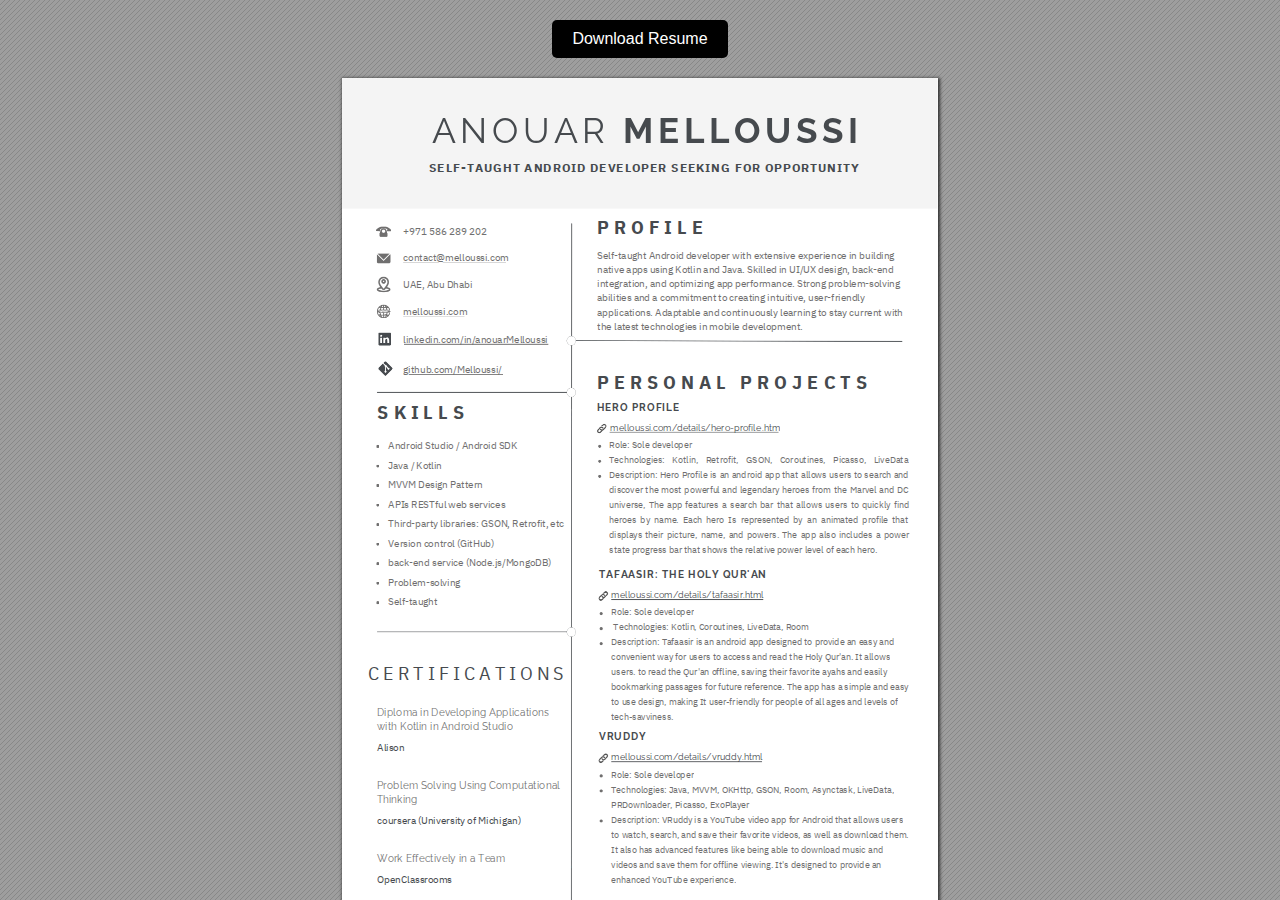
<file: Resume.html>
<!DOCTYPE html>
<!-- Created by pdf2htmlEX (https://github.com/pdf2htmlEX/pdf2htmlEX) -->
<html xmlns="http://www.w3.org/1999/xhtml">
<head>
<meta charset="utf-8"/>
<meta name="generator" content="pdf2htmlEX"/>
<meta http-equiv="X-UA-Compatible" content="IE=edge,chrome=1"/>
<style type="text/css">
/*! 
 * Base CSS for pdf2htmlEX
 * Copyright 2012,2013 Lu Wang <coolwanglu@gmail.com> 
 * https://github.com/pdf2htmlEX/pdf2htmlEX/blob/master/share/LICENSE
 */#sidebar{position:absolute;top:0;left:0;bottom:0;width:250px;padding:0;margin:0;overflow:auto}#page-container{position:absolute;top:0;left:0;margin:0;padding:0;border:0}@media screen{#sidebar.opened+#page-container{left:250px}#page-container{bottom:0;right:0;overflow:auto}.loading-indicator{display:none}.loading-indicator.active{display:block;position:absolute;width:64px;height:64px;top:50%;left:50%;margin-top:-32px;margin-left:-32px}.loading-indicator img{position:absolute;top:0;left:0;bottom:0;right:0}}@media print{@page{margin:0}html{margin:0}body{margin:0;-webkit-print-color-adjust:exact}#sidebar{display:none}#page-container{width:auto;height:auto;overflow:visible;background-color:transparent}.d{display:none}}.pf{position:relative;background-color:white;overflow:hidden;margin:0;border:0}.pc{position:absolute;border:0;padding:0;margin:0;top:0;left:0;width:100%;height:100%;overflow:hidden;display:block;transform-origin:0 0;-ms-transform-origin:0 0;-webkit-transform-origin:0 0}.pc.opened{display:block}.bf{position:absolute;border:0;margin:0;top:0;bottom:0;width:100%;height:100%;-ms-user-select:none;-moz-user-select:none;-webkit-user-select:none;user-select:none}.bi{position:absolute;border:0;margin:0;-ms-user-select:none;-moz-user-select:none;-webkit-user-select:none;user-select:none}@media print{.pf{margin:0;box-shadow:none;page-break-after:always;page-break-inside:avoid}@-moz-document url-prefix(){.pf{overflow:visible;border:1px solid #fff}.pc{overflow:visible}}}.c{position:absolute;border:0;padding:0;margin:0;overflow:hidden;display:block}.t{position:absolute;white-space:pre;font-size:1px;transform-origin:0 100%;-ms-transform-origin:0 100%;-webkit-transform-origin:0 100%;unicode-bidi:bidi-override;-moz-font-feature-settings:"liga" 0}.t:after{content:''}.t:before{content:'';display:inline-block}.t span{position:relative;unicode-bidi:bidi-override}._{display:inline-block;color:transparent;z-index:-1}::selection{background:rgba(127,255,255,0.4)}::-moz-selection{background:rgba(127,255,255,0.4)}.pi{display:none}.d{position:absolute;transform-origin:0 100%;-ms-transform-origin:0 100%;-webkit-transform-origin:0 100%}.it{border:0;background-color:rgba(255,255,255,0.0)}.ir:hover{cursor:pointer}</style>
<style type="text/css">
/*! 
 * Fancy styles for pdf2htmlEX
 * Copyright 2012,2013 Lu Wang <coolwanglu@gmail.com> 
 * https://github.com/pdf2htmlEX/pdf2htmlEX/blob/master/share/LICENSE
 */@keyframes fadein{from{opacity:0}to{opacity:1}}@-webkit-keyframes fadein{from{opacity:0}to{opacity:1}}@keyframes swing{0{transform:rotate(0)}10%{transform:rotate(0)}90%{transform:rotate(720deg)}100%{transform:rotate(720deg)}}@-webkit-keyframes swing{0{-webkit-transform:rotate(0)}10%{-webkit-transform:rotate(0)}90%{-webkit-transform:rotate(720deg)}100%{-webkit-transform:rotate(720deg)}}@media screen{#sidebar{background-color:#2f3236;background-image:url("[data-uri]")}#outline{font-family:Georgia,Times,"Times New Roman",serif;font-size:13px;margin:2em 1em}#outline ul{padding:0}#outline li{list-style-type:none;margin:1em 0}#outline li>ul{margin-left:1em}#outline a,#outline a:visited,#outline a:hover,#outline a:active{line-height:1.2;color:#e8e8e8;text-overflow:ellipsis;white-space:nowrap;text-decoration:none;display:block;overflow:hidden;outline:0}#outline a:hover{color:#0cf}#page-container{background-color:#9e9e9e;background-image:url("[data-uri]");-webkit-transition:left 500ms;transition:left 500ms}.pf{margin:13px auto;box-shadow:1px 1px 3px 1px #333;border-collapse:separate}.pc.opened{-webkit-animation:fadein 100ms;animation:fadein 100ms}.loading-indicator.active{-webkit-animation:swing 1.5s ease-in-out .01s infinite alternate none;animation:swing 1.5s ease-in-out .01s infinite alternate none}.checked{background:no-repeat url([data-uri])}}</style>
<style type="text/css">
.ff0{font-family:sans-serif;visibility:hidden;}
@font-face{font-family:ff1;src:url('[data-uri]')format("woff");}.ff1{font-family:ff1;line-height:0.992000;font-style:normal;font-weight:normal;visibility:visible;}
@font-face{font-family:ff2;src:url('[data-uri]')format("woff");}.ff2{font-family:ff2;line-height:0.963667;font-style:normal;font-weight:normal;visibility:visible;}
@font-face{font-family:ff3;src:url('[data-uri]')format("woff");}.ff3{font-family:ff3;line-height:0.731000;font-style:normal;font-weight:normal;visibility:visible;}
@font-face{font-family:ff4;src:url('[data-uri]')format("woff");}.ff4{font-family:ff4;line-height:0.792000;font-style:normal;font-weight:normal;visibility:visible;}
.m0{transform:matrix(0.250000,0.000000,0.000000,0.250000,0,0);-ms-transform:matrix(0.250000,0.000000,0.000000,0.250000,0,0);-webkit-transform:matrix(0.250000,0.000000,0.000000,0.250000,0,0);}
.m1{transform:none;-ms-transform:none;-webkit-transform:none;}
.v0{vertical-align:0.000000px;}
.ls0{letter-spacing:0.000000px;}
.sc_{text-shadow:none;}
.sc0{text-shadow:-0.015em 0 transparent,0 0.015em transparent,0.015em 0 transparent,0 -0.015em  transparent;}
@media screen and (-webkit-min-device-pixel-ratio:0){
.sc_{-webkit-text-stroke:0px transparent;}
.sc0{-webkit-text-stroke:0.015em transparent;text-shadow:none;}
}
.ws0{word-spacing:0.000000px;}
._0{margin-left:-1.002178px;}
._1{width:1.373926px;}
._2{width:3.938159px;}
._4{width:6.667096px;}
._5{width:18.347932px;}
._6{width:19.382633px;}
._3{width:21.098274px;}
.fc1{color:rgb(112,111,111);}
.fc0{color:rgb(70,74,78);}
.fs2{font-size:35.099998px;}
.fs3{font-size:36.029999px;}
.fs0{font-size:40.019999px;}
.fs1{font-size:40.050000px;}
.fs4{font-size:48.029999px;}
.fs6{font-size:72.059997px;}
.fs5{font-size:140.069991px;}
.y0{bottom:-0.500000px;}
.y1{bottom:0.000014px;}
.y3{bottom:36.747766px;}
.y3c{bottom:37.609030px;}
.y3b{bottom:52.609030px;}
.y1d{bottom:57.957838px;}
.y3a{bottom:67.609029px;}
.y39{bottom:82.609029px;}
.y4{bottom:96.172556px;}
.y38{bottom:97.609028px;}
.y37{bottom:112.609027px;}
.y21{bottom:117.143659px;}
.y36{bottom:127.609027px;}
.y20{bottom:130.643659px;}
.y35{bottom:142.609026px;}
.y1a{bottom:160.349225px;}
.y2{bottom:169.108577px;}
.y22{bottom:180.388576px;}
.y1f{bottom:190.078936px;}
.y34{bottom:199.683280px;}
.y1e{bottom:203.578936px;}
.y33{bottom:214.683279px;}
.y32{bottom:229.683278px;}
.y40{bottom:240.556982px;}
.y31{bottom:244.683278px;}
.y30{bottom:259.683277px;}
.y2f{bottom:274.683277px;}
.y2e{bottom:289.683276px;}
.y2d{bottom:304.683275px;}
.y13{bottom:314.573951px;}
.y1b{bottom:322.423475px;}
.y12{bottom:334.073950px;}
.y24{bottom:342.463546px;}
.y11{bottom:353.573949px;}
.y2c{bottom:366.834273px;}
.y10{bottom:373.073948px;}
.y2b{bottom:381.834272px;}
.yf{bottom:392.573948px;}
.y2a{bottom:396.834271px;}
.y29{bottom:411.834271px;}
.ye{bottom:412.073947px;}
.y28{bottom:426.834270px;}
.yd{bottom:431.573946px;}
.y27{bottom:441.834270px;}
.yc{bottom:451.073945px;}
.y26{bottom:456.834269px;}
.yb{bottom:470.573944px;}
.y25{bottom:471.834268px;}
.y1c{bottom:489.574463px;}
.y3f{bottom:500.794491px;}
.y23{bottom:509.614580px;}
.y42{bottom:531.449217px;}
.ya{bottom:547.241432px;}
.y9{bottom:577.486675px;}
.y19{bottom:590.169203px;}
.y18{bottom:604.419203px;}
.y8{bottom:604.759691px;}
.y17{bottom:618.669202px;}
.y7{bottom:631.851931px;}
.y16{bottom:632.919202px;}
.y15{bottom:647.169201px;}
.y6{bottom:658.731184px;}
.y14{bottom:661.419200px;}
.y5{bottom:684.752431px;}
.y41{bottom:686.441983px;}
.y3d{bottom:748.266970px;}
.y3e{bottom:776.274656px;}
.h5{height:25.973998px;}
.h8{height:28.103399px;}
.h7{height:28.934459px;}
.h6{height:29.614799px;}
.h3{height:31.215599px;}
.h4{height:31.239000px;}
.h9{height:37.463399px;}
.hb{height:56.206798px;}
.ha{height:103.651793px;}
.h2{height:842.249965px;}
.h0{height:842.249979px;}
.h1{height:842.500000px;}
.w2{width:595.499975px;}
.w0{width:595.500000px;}
.w1{width:596.000000px;}
.x0{left:0.000000px;}
.xb{left:25.928169px;}
.x1{left:34.897499px;}
.x3{left:45.800249px;}
.x2{left:61.154251px;}
.x9{left:86.615376px;}
.xa{left:89.354565px;}
.x4{left:254.999989px;}
.x7{left:257.087245px;}
.x6{left:265.277245px;}
.x5{left:266.870233px;}
.x8{left:268.792489px;}
@media print{
.v0{vertical-align:0.000000pt;}
.ls0{letter-spacing:0.000000pt;}
.ws0{word-spacing:0.000000pt;}
._0{margin-left:-1.336238pt;}
._1{width:1.831902pt;}
._2{width:5.250878pt;}
._4{width:8.889461pt;}
._5{width:24.463910pt;}
._6{width:25.843510pt;}
._3{width:28.131032pt;}
.fs2{font-size:46.799997pt;}
.fs3{font-size:48.039999pt;}
.fs0{font-size:53.359999pt;}
.fs1{font-size:53.399999pt;}
.fs4{font-size:64.039998pt;}
.fs6{font-size:96.079996pt;}
.fs5{font-size:186.759988pt;}
.y0{bottom:-0.666667pt;}
.y1{bottom:0.000018pt;}
.y3{bottom:48.997022pt;}
.y3c{bottom:50.145374pt;}
.y3b{bottom:70.145373pt;}
.y1d{bottom:77.277117pt;}
.y3a{bottom:90.145372pt;}
.y39{bottom:110.145371pt;}
.y4{bottom:128.230075pt;}
.y38{bottom:130.145371pt;}
.y37{bottom:150.145370pt;}
.y21{bottom:156.191545pt;}
.y36{bottom:170.145369pt;}
.y20{bottom:174.191545pt;}
.y35{bottom:190.145368pt;}
.y1a{bottom:213.798967pt;}
.y2{bottom:225.478103pt;}
.y22{bottom:240.518102pt;}
.y1f{bottom:253.438581pt;}
.y34{bottom:266.244373pt;}
.y1e{bottom:271.438581pt;}
.y33{bottom:286.244372pt;}
.y32{bottom:306.244371pt;}
.y40{bottom:320.742643pt;}
.y31{bottom:326.244370pt;}
.y30{bottom:346.244370pt;}
.y2f{bottom:366.244369pt;}
.y2e{bottom:386.244368pt;}
.y2d{bottom:406.244367pt;}
.y13{bottom:419.431935pt;}
.y1b{bottom:429.897966pt;}
.y12{bottom:445.431933pt;}
.y24{bottom:456.618061pt;}
.y11{bottom:471.431932pt;}
.y2c{bottom:489.112364pt;}
.y10{bottom:497.431931pt;}
.y2b{bottom:509.112363pt;}
.yf{bottom:523.431930pt;}
.y2a{bottom:529.112362pt;}
.y29{bottom:549.112361pt;}
.ye{bottom:549.431929pt;}
.y28{bottom:569.112360pt;}
.yd{bottom:575.431928pt;}
.y27{bottom:589.112359pt;}
.yc{bottom:601.431927pt;}
.y26{bottom:609.112359pt;}
.yb{bottom:627.431926pt;}
.y25{bottom:629.112358pt;}
.y1c{bottom:652.765950pt;}
.y3f{bottom:667.725988pt;}
.y23{bottom:679.486106pt;}
.y42{bottom:708.598956pt;}
.ya{bottom:729.655243pt;}
.y9{bottom:769.982234pt;}
.y19{bottom:786.892271pt;}
.y18{bottom:805.892270pt;}
.y8{bottom:806.346254pt;}
.y17{bottom:824.892270pt;}
.y7{bottom:842.469242pt;}
.y16{bottom:843.892269pt;}
.y15{bottom:862.892268pt;}
.y6{bottom:878.308245pt;}
.y14{bottom:881.892267pt;}
.y5{bottom:913.003242pt;}
.y41{bottom:915.255978pt;}
.y3d{bottom:997.689293pt;}
.y3e{bottom:1035.032874pt;}
.h5{height:34.631998pt;}
.h8{height:37.471199pt;}
.h7{height:38.579279pt;}
.h6{height:39.486399pt;}
.h3{height:41.620799pt;}
.h4{height:41.652000pt;}
.h9{height:49.951199pt;}
.hb{height:74.942397pt;}
.ha{height:138.202391pt;}
.h2{height:1122.999953pt;}
.h0{height:1122.999972pt;}
.h1{height:1123.333333pt;}
.w2{width:793.999967pt;}
.w0{width:794.000000pt;}
.w1{width:794.666667pt;}
.x0{left:0.000000pt;}
.xb{left:34.570892pt;}
.x1{left:46.529998pt;}
.x3{left:61.066999pt;}
.x2{left:81.539001pt;}
.x9{left:115.487167pt;}
.xa{left:119.139420pt;}
.x4{left:339.999986pt;}
.x7{left:342.782994pt;}
.x6{left:353.702993pt;}
.x5{left:355.826977pt;}
.x8{left:358.389985pt;}
}
</style>
<script>
/*
 Copyright 2012 Mozilla Foundation 
 Copyright 2013 Lu Wang <coolwanglu@gmail.com>
 Apachine License Version 2.0 
*/
(function(){function b(a,b,e,f){var c=(a.className||"").split(/\s+/g);""===c[0]&&c.shift();var d=c.indexOf(b);0>d&&e&&c.push(b);0<=d&&f&&c.splice(d,1);a.className=c.join(" ");return 0<=d}if(!("classList"in document.createElement("div"))){var e={add:function(a){b(this.element,a,!0,!1)},contains:function(a){return b(this.element,a,!1,!1)},remove:function(a){b(this.element,a,!1,!0)},toggle:function(a){b(this.element,a,!0,!0)}};Object.defineProperty(HTMLElement.prototype,"classList",{get:function(){if(this._classList)return this._classList;
var a=Object.create(e,{element:{value:this,writable:!1,enumerable:!0}});Object.defineProperty(this,"_classList",{value:a,writable:!1,enumerable:!1});return a},enumerable:!0})}})();
</script>
<script>
(function(){/*
 pdf2htmlEX.js: Core UI functions for pdf2htmlEX 
 Copyright 2012,2013 Lu Wang <coolwanglu@gmail.com> and other contributors 
 https://github.com/pdf2htmlEX/pdf2htmlEX/blob/master/share/LICENSE 
*/
var pdf2htmlEX=window.pdf2htmlEX=window.pdf2htmlEX||{},CSS_CLASS_NAMES={page_frame:"pf",page_content_box:"pc",page_data:"pi",background_image:"bi",link:"l",input_radio:"ir",__dummy__:"no comma"},DEFAULT_CONFIG={container_id:"page-container",sidebar_id:"sidebar",outline_id:"outline",loading_indicator_cls:"loading-indicator",preload_pages:3,render_timeout:100,scale_step:0.9,key_handler:!0,hashchange_handler:!0,view_history_handler:!0,__dummy__:"no comma"},EPS=1E-6;
function invert(a){var b=a[0]*a[3]-a[1]*a[2];return[a[3]/b,-a[1]/b,-a[2]/b,a[0]/b,(a[2]*a[5]-a[3]*a[4])/b,(a[1]*a[4]-a[0]*a[5])/b]}function transform(a,b){return[a[0]*b[0]+a[2]*b[1]+a[4],a[1]*b[0]+a[3]*b[1]+a[5]]}function get_page_number(a){return parseInt(a.getAttribute("data-page-no"),16)}function disable_dragstart(a){for(var b=0,c=a.length;b<c;++b)a[b].addEventListener("dragstart",function(){return!1},!1)}
function clone_and_extend_objs(a){for(var b={},c=0,e=arguments.length;c<e;++c){var h=arguments[c],d;for(d in h)h.hasOwnProperty(d)&&(b[d]=h[d])}return b}
function Page(a){if(a){this.shown=this.loaded=!1;this.page=a;this.num=get_page_number(a);this.original_height=a.clientHeight;this.original_width=a.clientWidth;var b=a.getElementsByClassName(CSS_CLASS_NAMES.page_content_box)[0];b&&(this.content_box=b,this.original_scale=this.cur_scale=this.original_height/b.clientHeight,this.page_data=JSON.parse(a.getElementsByClassName(CSS_CLASS_NAMES.page_data)[0].getAttribute("data-data")),this.ctm=this.page_data.ctm,this.ictm=invert(this.ctm),this.loaded=!0)}}
Page.prototype={hide:function(){this.loaded&&this.shown&&(this.content_box.classList.remove("opened"),this.shown=!1)},show:function(){this.loaded&&!this.shown&&(this.content_box.classList.add("opened"),this.shown=!0)},rescale:function(a){this.cur_scale=0===a?this.original_scale:a;this.loaded&&(a=this.content_box.style,a.msTransform=a.webkitTransform=a.transform="scale("+this.cur_scale.toFixed(3)+")");a=this.page.style;a.height=this.original_height*this.cur_scale+"px";a.width=this.original_width*this.cur_scale+
"px"},view_position:function(){var a=this.page,b=a.parentNode;return[b.scrollLeft-a.offsetLeft-a.clientLeft,b.scrollTop-a.offsetTop-a.clientTop]},height:function(){return this.page.clientHeight},width:function(){return this.page.clientWidth}};function Viewer(a){this.config=clone_and_extend_objs(DEFAULT_CONFIG,0<arguments.length?a:{});this.pages_loading=[];this.init_before_loading_content();var b=this;document.addEventListener("DOMContentLoaded",function(){b.init_after_loading_content()},!1)}
Viewer.prototype={scale:1,cur_page_idx:0,first_page_idx:0,init_before_loading_content:function(){this.pre_hide_pages()},initialize_radio_button:function(){for(var a=document.getElementsByClassName(CSS_CLASS_NAMES.input_radio),b=0;b<a.length;b++)a[b].addEventListener("click",function(){this.classList.toggle("checked")})},init_after_loading_content:function(){this.sidebar=document.getElementById(this.config.sidebar_id);this.outline=document.getElementById(this.config.outline_id);this.container=document.getElementById(this.config.container_id);
this.loading_indicator=document.getElementsByClassName(this.config.loading_indicator_cls)[0];for(var a=!0,b=this.outline.childNodes,c=0,e=b.length;c<e;++c)if("ul"===b[c].nodeName.toLowerCase()){a=!1;break}a||this.sidebar.classList.add("opened");this.find_pages();if(0!=this.pages.length){disable_dragstart(document.getElementsByClassName(CSS_CLASS_NAMES.background_image));this.config.key_handler&&this.register_key_handler();var h=this;this.config.hashchange_handler&&window.addEventListener("hashchange",
function(a){h.navigate_to_dest(document.location.hash.substring(1))},!1);this.config.view_history_handler&&window.addEventListener("popstate",function(a){a.state&&h.navigate_to_dest(a.state)},!1);this.container.addEventListener("scroll",function(){h.update_page_idx();h.schedule_render(!0)},!1);[this.container,this.outline].forEach(function(a){a.addEventListener("click",h.link_handler.bind(h),!1)});this.initialize_radio_button();this.render()}},find_pages:function(){for(var a=[],b={},c=this.container.childNodes,
e=0,h=c.length;e<h;++e){var d=c[e];d.nodeType===Node.ELEMENT_NODE&&d.classList.contains(CSS_CLASS_NAMES.page_frame)&&(d=new Page(d),a.push(d),b[d.num]=a.length-1)}this.pages=a;this.page_map=b},load_page:function(a,b,c){var e=this.pages;if(!(a>=e.length||(e=e[a],e.loaded||this.pages_loading[a]))){var e=e.page,h=e.getAttribute("data-page-url");if(h){this.pages_loading[a]=!0;var d=e.getElementsByClassName(this.config.loading_indicator_cls)[0];"undefined"===typeof d&&(d=this.loading_indicator.cloneNode(!0),
d.classList.add("active"),e.appendChild(d));var f=this,g=new XMLHttpRequest;g.open("GET",h,!0);g.onload=function(){if(200===g.status||0===g.status){var b=document.createElement("div");b.innerHTML=g.responseText;for(var d=null,b=b.childNodes,e=0,h=b.length;e<h;++e){var p=b[e];if(p.nodeType===Node.ELEMENT_NODE&&p.classList.contains(CSS_CLASS_NAMES.page_frame)){d=p;break}}b=f.pages[a];f.container.replaceChild(d,b.page);b=new Page(d);f.pages[a]=b;b.hide();b.rescale(f.scale);disable_dragstart(d.getElementsByClassName(CSS_CLASS_NAMES.background_image));
f.schedule_render(!1);c&&c(b)}delete f.pages_loading[a]};g.send(null)}void 0===b&&(b=this.config.preload_pages);0<--b&&(f=this,setTimeout(function(){f.load_page(a+1,b)},0))}},pre_hide_pages:function(){var a="@media screen{."+CSS_CLASS_NAMES.page_content_box+"{display:none;}}",b=document.createElement("style");b.styleSheet?b.styleSheet.cssText=a:b.appendChild(document.createTextNode(a));document.head.appendChild(b)},render:function(){for(var a=this.container,b=a.scrollTop,c=a.clientHeight,a=b-c,b=
b+c+c,c=this.pages,e=0,h=c.length;e<h;++e){var d=c[e],f=d.page,g=f.offsetTop+f.clientTop,f=g+f.clientHeight;g<=b&&f>=a?d.loaded?d.show():this.load_page(e):d.hide()}},update_page_idx:function(){var a=this.pages,b=a.length;if(!(2>b)){for(var c=this.container,e=c.scrollTop,c=e+c.clientHeight,h=-1,d=b,f=d-h;1<f;){var g=h+Math.floor(f/2),f=a[g].page;f.offsetTop+f.clientTop+f.clientHeight>=e?d=g:h=g;f=d-h}this.first_page_idx=d;for(var g=h=this.cur_page_idx,k=0;d<b;++d){var f=a[d].page,l=f.offsetTop+f.clientTop,
f=f.clientHeight;if(l>c)break;f=(Math.min(c,l+f)-Math.max(e,l))/f;if(d===h&&Math.abs(f-1)<=EPS){g=h;break}f>k&&(k=f,g=d)}this.cur_page_idx=g}},schedule_render:function(a){if(void 0!==this.render_timer){if(!a)return;clearTimeout(this.render_timer)}var b=this;this.render_timer=setTimeout(function(){delete b.render_timer;b.render()},this.config.render_timeout)},register_key_handler:function(){var a=this;window.addEventListener("DOMMouseScroll",function(b){if(b.ctrlKey){b.preventDefault();var c=a.container,
e=c.getBoundingClientRect(),c=[b.clientX-e.left-c.clientLeft,b.clientY-e.top-c.clientTop];a.rescale(Math.pow(a.config.scale_step,b.detail),!0,c)}},!1);window.addEventListener("keydown",function(b){var c=!1,e=b.ctrlKey||b.metaKey,h=b.altKey;switch(b.keyCode){case 61:case 107:case 187:e&&(a.rescale(1/a.config.scale_step,!0),c=!0);break;case 173:case 109:case 189:e&&(a.rescale(a.config.scale_step,!0),c=!0);break;case 48:e&&(a.rescale(0,!1),c=!0);break;case 33:h?a.scroll_to(a.cur_page_idx-1):a.container.scrollTop-=
a.container.clientHeight;c=!0;break;case 34:h?a.scroll_to(a.cur_page_idx+1):a.container.scrollTop+=a.container.clientHeight;c=!0;break;case 35:a.container.scrollTop=a.container.scrollHeight;c=!0;break;case 36:a.container.scrollTop=0,c=!0}c&&b.preventDefault()},!1)},rescale:function(a,b,c){var e=this.scale;this.scale=a=0===a?1:b?e*a:a;c||(c=[0,0]);b=this.container;c[0]+=b.scrollLeft;c[1]+=b.scrollTop;for(var h=this.pages,d=h.length,f=this.first_page_idx;f<d;++f){var g=h[f].page;if(g.offsetTop+g.clientTop>=
c[1])break}g=f-1;0>g&&(g=0);var g=h[g].page,k=g.clientWidth,f=g.clientHeight,l=g.offsetLeft+g.clientLeft,m=c[0]-l;0>m?m=0:m>k&&(m=k);k=g.offsetTop+g.clientTop;c=c[1]-k;0>c?c=0:c>f&&(c=f);for(f=0;f<d;++f)h[f].rescale(a);b.scrollLeft+=m/e*a+g.offsetLeft+g.clientLeft-m-l;b.scrollTop+=c/e*a+g.offsetTop+g.clientTop-c-k;this.schedule_render(!0)},fit_width:function(){var a=this.cur_page_idx;this.rescale(this.container.clientWidth/this.pages[a].width(),!0);this.scroll_to(a)},fit_height:function(){var a=this.cur_page_idx;
this.rescale(this.container.clientHeight/this.pages[a].height(),!0);this.scroll_to(a)},get_containing_page:function(a){for(;a;){if(a.nodeType===Node.ELEMENT_NODE&&a.classList.contains(CSS_CLASS_NAMES.page_frame)){a=get_page_number(a);var b=this.page_map;return a in b?this.pages[b[a]]:null}a=a.parentNode}return null},link_handler:function(a){var b=a.target,c=b.getAttribute("data-dest-detail");if(c){if(this.config.view_history_handler)try{var e=this.get_current_view_hash();window.history.replaceState(e,
"","#"+e);window.history.pushState(c,"","#"+c)}catch(h){}this.navigate_to_dest(c,this.get_containing_page(b));a.preventDefault()}},navigate_to_dest:function(a,b){try{var c=JSON.parse(a)}catch(e){return}if(c instanceof Array){var h=c[0],d=this.page_map;if(h in d){for(var f=d[h],h=this.pages[f],d=2,g=c.length;d<g;++d){var k=c[d];if(null!==k&&"number"!==typeof k)return}for(;6>c.length;)c.push(null);var g=b||this.pages[this.cur_page_idx],d=g.view_position(),d=transform(g.ictm,[d[0],g.height()-d[1]]),
g=this.scale,l=[0,0],m=!0,k=!1,n=this.scale;switch(c[1]){case "XYZ":l=[null===c[2]?d[0]:c[2]*n,null===c[3]?d[1]:c[3]*n];g=c[4];if(null===g||0===g)g=this.scale;k=!0;break;case "Fit":case "FitB":l=[0,0];k=!0;break;case "FitH":case "FitBH":l=[0,null===c[2]?d[1]:c[2]*n];k=!0;break;case "FitV":case "FitBV":l=[null===c[2]?d[0]:c[2]*n,0];k=!0;break;case "FitR":l=[c[2]*n,c[5]*n],m=!1,k=!0}if(k){this.rescale(g,!1);var p=this,c=function(a){l=transform(a.ctm,l);m&&(l[1]=a.height()-l[1]);p.scroll_to(f,l)};h.loaded?
c(h):(this.load_page(f,void 0,c),this.scroll_to(f))}}}},scroll_to:function(a,b){var c=this.pages;if(!(0>a||a>=c.length)){c=c[a].view_position();void 0===b&&(b=[0,0]);var e=this.container;e.scrollLeft+=b[0]-c[0];e.scrollTop+=b[1]-c[1]}},get_current_view_hash:function(){var a=[],b=this.pages[this.cur_page_idx];a.push(b.num);a.push("XYZ");var c=b.view_position(),c=transform(b.ictm,[c[0],b.height()-c[1]]);a.push(c[0]/this.scale);a.push(c[1]/this.scale);a.push(this.scale);return JSON.stringify(a)}};
pdf2htmlEX.Viewer=Viewer;})();
</script>
<script>
try{
pdf2htmlEX.defaultViewer = new pdf2htmlEX.Viewer({});
}catch(e){}
</script>
<title></title>
</head>
<body>
<div id="sidebar">
<div id="outline">
</div>
</div>
<div id="page-container">
	<div style="text-align: center; margin: 20px;">
        <a href="https://melloussi.com/assets/resume/Resume.pdf" download>
            <button style="padding: 10px 20px; font-size: 16px; background-color: black; color: white; border: none; border-radius: 5px; cursor: pointer;">
                Download Resume
            </button>
        </a>
    </div>
<div id="pf1" class="pf w0 h0" data-page-no="1"><div class="pc pc1 w0 h0"><img class="bi x0 y0 w1 h1" alt="" src="[data-uri]"/><div class="c x0 y1 w2 h2"><div class="t m0 x1 h3 y2 ff1 fs0 fc0 sc0 ls0 ws0">Ali<span class="_ _0"></span>son</div><div class="t m0 x1 h3 y3 ff1 fs0 fc0 sc0 ls0 ws0">Ope<span class="_ _0"></span>nCl<span class="_ _0"></span>ass<span class="_ _0"></span>roo<span class="_ _0"></span>ms</div><div class="t m0 x1 h3 y4 ff1 fs0 fc0 sc0 ls0 ws0">cou<span class="_ _0"></span>rse<span class="_ _0"></span>ra <span class="_ _0"></span>(Un<span class="_ _0"></span>ive<span class="_ _0"></span>rsi<span class="_ _0"></span>ty <span class="_ _0"></span>of <span class="_ _0"></span>Mic<span class="_ _0"></span>hig<span class="_ _0"></span>an)</div><div class="t m0 x2 h4 y5 ff1 fs1 fc1 sc0 ls0 ws0">+971<span class="_ _0"></span> 58<span class="_ _0"></span>6 2<span class="_ _0"></span>89 <span class="_ _0"></span>202</div><div class="t m0 x2 h4 y6 ff1 fs1 fc1 sc0 ls0 ws0">cont<span class="_ _0"></span>act<span class="_ _0"></span>@me<span class="_ _0"></span>llo<span class="_ _0"></span>uss<span class="_ _0"></span>i.c<span class="_ _0"></span>om</div><div class="t m0 x2 h4 y7 ff1 fs1 fc1 sc0 ls0 ws0">UAE,<span class="_ _0"></span> Ab<span class="_ _0"></span>u D<span class="_ _0"></span>hab<span class="_ _0"></span>i</div><div class="t m0 x2 h4 y8 ff1 fs1 fc1 sc0 ls0 ws0">mell<span class="_ _0"></span>ous<span class="_ _0"></span>si.<span class="_ _0"></span>com</div><div class="t m0 x2 h4 y9 ff1 fs1 fc1 sc0 ls0 ws0">link<span class="_ _0"></span>edi<span class="_ _0"></span>n.c<span class="_ _0"></span>om/<span class="_ _0"></span>in/<span class="_ _0"></span>ano<span class="_ _0"></span>uar<span class="_ _0"></span>Mel<span class="_ _0"></span>lou<span class="_ _0"></span>ssi</div><div class="t m0 x2 h4 ya ff1 fs1 fc1 sc0 ls0 ws0">gith<span class="_ _0"></span>ub.<span class="_ _0"></span>com<span class="_ _0"></span>/Me<span class="_ _0"></span>llo<span class="_ _0"></span>uss<span class="_ _0"></span>i/</div><div class="t m0 x3 h3 yb ff1 fs0 fc1 sc0 ls0 ws0">And<span class="_ _0"></span>roi<span class="_ _0"></span>d S<span class="_ _0"></span>tud<span class="_ _0"></span>io <span class="_ _0"></span>/ A<span class="_ _0"></span>ndr<span class="_ _0"></span>oid<span class="_ _0"></span> SD<span class="_ _0"></span>K</div><div class="t m0 x3 h3 yc ff1 fs0 fc1 sc0 ls0 ws0">Jav<span class="_ _0"></span>a /<span class="_ _0"></span> Ko<span class="_ _0"></span>tli<span class="_ _0"></span>n</div><div class="t m0 x3 h3 yd ff1 fs0 fc1 sc0 ls0 ws0">MVV<span class="_ _0"></span>M D<span class="_ _0"></span>esi<span class="_ _0"></span>gn <span class="_ _0"></span>Pat<span class="_ _0"></span>ter<span class="_ _0"></span>n</div><div class="t m0 x3 h3 ye ff1 fs0 fc1 sc0 ls0 ws0">API<span class="_ _0"></span>s R<span class="_ _0"></span>EST<span class="_ _0"></span>ful<span class="_ _0"></span> we<span class="_ _0"></span>b s<span class="_ _0"></span>erv<span class="_ _0"></span>ice<span class="_ _0"></span>s</div><div class="t m0 x3 h3 yf ff1 fs0 fc1 sc0 ls0 ws0">Thi<span class="_ _0"></span>rd-<span class="_ _0"></span>par<span class="_ _0"></span>ty <span class="_ _0"></span>lib<span class="_ _0"></span>rar<span class="_ _0"></span>ies<span class="_ _0"></span>: G<span class="_ _0"></span>SON<span class="_ _0"></span>, R<span class="_ _0"></span>etr<span class="_ _0"></span>ofi<span class="_ _0"></span>t, <span class="_ _0"></span>etc</div><div class="t m0 x3 h3 y10 ff1 fs0 fc1 sc0 ls0 ws0">Ver<span class="_ _0"></span>sio<span class="_ _0"></span>n c<span class="_ _0"></span>ont<span class="_ _0"></span>rol<span class="_ _0"></span> (G<span class="_ _0"></span>itH<span class="_ _0"></span>ub)</div><div class="t m0 x3 h3 y11 ff1 fs0 fc1 sc0 ls0 ws0">bac<span class="_ _0"></span>k-e<span class="_ _0"></span>nd <span class="_ _0"></span>ser<span class="_ _0"></span>vic<span class="_ _0"></span>e (<span class="_ _0"></span>Nod<span class="_ _0"></span>e.j<span class="_ _0"></span>s/M<span class="_ _0"></span>ong<span class="_ _0"></span>oDB<span class="_ _0"></span>)</div><div class="t m0 x3 h3 y12 ff1 fs0 fc1 sc0 ls0 ws0">Pro<span class="_ _0"></span>ble<span class="_ _0"></span>m-s<span class="_ _0"></span>olv<span class="_ _0"></span>ing</div><div class="t m0 x3 h3 y13 ff1 fs0 fc1 sc0 ls0 ws0">Sel<span class="_ _0"></span>f-t<span class="_ _0"></span>aug<span class="_ _0"></span>ht</div><div class="t m0 x4 h3 y14 ff1 fs0 fc1 sc0 ls0 ws0">Sel<span class="_ _0"></span>f-t<span class="_ _0"></span>aug<span class="_ _0"></span>ht <span class="_ _0"></span>And<span class="_ _0"></span>roi<span class="_ _0"></span>d d<span class="_ _0"></span>eve<span class="_ _0"></span>lop<span class="_ _0"></span>er <span class="_ _0"></span>wit<span class="_ _0"></span>h e<span class="_ _0"></span>xte<span class="_ _0"></span>nsi<span class="_ _0"></span>ve <span class="_ _0"></span>exp<span class="_ _0"></span>eri<span class="_ _0"></span>enc<span class="_ _0"></span>e i<span class="_ _0"></span>n b<span class="_ _0"></span>uil<span class="_ _0"></span>din<span class="_ _0"></span>g</div><div class="t m0 x4 h3 y15 ff1 fs0 fc1 sc0 ls0 ws0">nat<span class="_ _0"></span>ive<span class="_ _0"></span> ap<span class="_ _0"></span>ps <span class="_ _0"></span>usi<span class="_ _0"></span>ng <span class="_ _0"></span>Kot<span class="_ _0"></span>lin<span class="_ _0"></span> an<span class="_ _0"></span>d J<span class="_ _0"></span>ava<span class="_ _0"></span>. S<span class="_ _0"></span>kil<span class="_ _0"></span>led<span class="_ _0"></span> in<span class="_ _0"></span> UI<span class="_ _0"></span>/UX<span class="_ _0"></span> de<span class="_ _0"></span>sig<span class="_ _0"></span>n, <span class="_ _0"></span>bac<span class="_ _0"></span>k-e<span class="_ _0"></span>nd</div><div class="t m0 x4 h3 y16 ff1 fs0 fc1 sc0 ls0 ws0">int<span class="_ _0"></span>egr<span class="_ _0"></span>ati<span class="_ _0"></span>on,<span class="_ _0"></span> an<span class="_ _0"></span>d o<span class="_ _0"></span>pti<span class="_ _0"></span>miz<span class="_ _0"></span>ing<span class="_ _0"></span> ap<span class="_ _0"></span>p p<span class="_ _0"></span>erf<span class="_ _0"></span>orm<span class="_ _0"></span>anc<span class="_ _0"></span>e. <span class="_ _0"></span>Str<span class="_ _0"></span>ong<span class="_ _0"></span> pr<span class="_ _0"></span>obl<span class="_ _0"></span>em-<span class="_ _0"></span>sol<span class="_ _0"></span>vin<span class="_ _0"></span>g</div><div class="t m0 x4 h3 y17 ff1 fs0 fc1 sc0 ls0 ws0">abi<span class="_ _0"></span>liti<span class="_ _0"></span>es<span class="_ _0"></span> an<span class="_ _0"></span>d a<span class="_ _0"></span> co<span class="_ _0"></span>mmi<span class="_ _0"></span>tme<span class="_ _0"></span>nt <span class="_ _0"></span>to <span class="_ _0"></span>cre<span class="_ _0"></span>ati<span class="_ _0"></span>ng <span class="_ _0"></span>int<span class="_ _0"></span>uit<span class="_ _0"></span>ive<span class="_ _0"></span>, u<span class="_ _0"></span>ser<span class="_ _0"></span>-fr<span class="_ _0"></span>ien<span class="_ _0"></span>dly</div><div class="t m0 x4 h3 y18 ff1 fs0 fc1 sc0 ls0 ws0">app<span class="_ _0"></span>lic<span class="_ _0"></span>ati<span class="_ _0"></span>ons<span class="_ _0"></span>. A<span class="_ _0"></span>dap<span class="_ _0"></span>tab<span class="_ _0"></span>le <span class="_ _0"></span>and<span class="_ _0"></span> co<span class="_ _0"></span>nti<span class="_ _0"></span>nuo<span class="_ _0"></span>usl<span class="_ _0"></span>y l<span class="_ _0"></span>ear<span class="_ _0"></span>nin<span class="_ _0"></span>g t<span class="_ _0"></span>o s<span class="_ _0"></span>tay<span class="_ _0"></span> cu<span class="_ _0"></span>rre<span class="_ _0"></span>nt <span class="_ _0"></span>wit<span class="_ _0"></span>h</div><div class="t m0 x4 h3 y19 ff1 fs0 fc1 sc0 ls0 ws0">the<span class="_ _0"></span> la<span class="_ _0"></span>tes<span class="_ _0"></span>t t<span class="_ _0"></span>ech<span class="_ _0"></span>nol<span class="_ _0"></span>ogi<span class="_ _0"></span>es <span class="_ _0"></span>in <span class="_ _0"></span>mob<span class="_ _0"></span>ile<span class="_ _0"></span> de<span class="_ _0"></span>vel<span class="_ _0"></span>opm<span class="_ _0"></span>ent<span class="_ _0"></span>.</div><div class="t m0 x5 h5 y1a ff2 fs2 fc0 sc0 ls0 ws0"> m<span class="_ _1"></span>el<span class="_ _1"></span>lo<span class="_ _1"></span>us<span class="_ _1"></span>si<span class="_ _1"></span>.c<span class="_ _1"></span>om<span class="_ _1"></span>/d<span class="_ _1"></span>et<span class="_ _1"></span>ai<span class="_ _1"></span>ls<span class="_ _1"></span>/v<span class="_ _1"></span>ru<span class="_ _1"></span>dd<span class="_ _1"></span>y.<span class="_ _1"></span>ht<span class="_ _1"></span>ml</div><div class="t m0 x5 h5 y1b ff2 fs2 fc0 sc0 ls0 ws0"> m<span class="_ _1"></span>el<span class="_ _1"></span>lo<span class="_ _1"></span>us<span class="_ _1"></span>si<span class="_ _1"></span>.c<span class="_ _1"></span>om<span class="_ _1"></span>/d<span class="_ _1"></span>et<span class="_ _1"></span>ai<span class="_ _1"></span>ls<span class="_ _1"></span>/t<span class="_ _1"></span>af<span class="_ _1"></span>aa<span class="_ _1"></span>si<span class="_ _1"></span>r.<span class="_ _1"></span>ht<span class="_ _1"></span>ml</div><div class="t m0 x6 h5 y1c ff2 fs2 fc0 sc0 ls0 ws0"> m<span class="_ _1"></span>el<span class="_ _1"></span>lo<span class="_ _1"></span>us<span class="_ _1"></span>si<span class="_ _1"></span>.c<span class="_ _1"></span>om<span class="_ _1"></span>/d<span class="_ _1"></span>et<span class="_ _1"></span>ai<span class="_ _1"></span>ls<span class="_ _1"></span>/h<span class="_ _1"></span>er<span class="_ _1"></span>o-<span class="_ _1"></span>pr<span class="_ _1"></span>of<span class="_ _1"></span>il<span class="_ _1"></span>e.<span class="_ _1"></span>ht<span class="_ _1"></span>m</div><div class="t m0 x1 h6 y1d ff2 fs0 fc1 sc0 ls0 ws0">Wo<span class="_ _1"></span>rk<span class="_ _1"></span> <span class="_ _1"></span>Ef<span class="_ _1"></span>fe<span class="_ _1"></span>ct<span class="_ _1"></span>i<span class="_ _1"></span>ve<span class="_ _1"></span>ly<span class="_ _1"></span> i<span class="_ _1"></span>n<span class="_ _1"></span> a<span class="_ _1"></span> T<span class="_ _1"></span>ea<span class="_ _1"></span>m</div><div class="t m0 x1 h6 y1e ff2 fs0 fc1 sc0 ls0 ws0">Di<span class="_ _1"></span>pl<span class="_ _1"></span>o<span class="_ _1"></span>ma<span class="_ _1"></span> i<span class="_ _1"></span>n <span class="_ _1"></span>D<span class="_ _1"></span>ev<span class="_ _1"></span>el<span class="_ _1"></span>op<span class="_ _1"></span>i<span class="_ _1"></span>ng<span class="_ _1"></span> A<span class="_ _1"></span>pp<span class="_ _1"></span>l<span class="_ _1"></span>ic<span class="_ _1"></span>at<span class="_ _1"></span>io<span class="_ _1"></span>n<span class="_ _1"></span>s</div><div class="t m0 x1 h6 y1f ff2 fs0 fc1 sc0 ls0 ws0">wi<span class="_ _1"></span>th<span class="_ _1"></span> <span class="_ _1"></span>Ko<span class="_ _1"></span>tl<span class="_ _1"></span>in<span class="_ _1"></span> <span class="_ _1"></span>in<span class="_ _1"></span> A<span class="_ _1"></span>nd<span class="_ _1"></span>r<span class="_ _1"></span>oi<span class="_ _1"></span>d <span class="_ _1"></span>St<span class="_ _1"></span>u<span class="_ _1"></span>di<span class="_ _1"></span>o</div><div class="t m0 x1 h6 y20 ff2 fs0 fc1 sc0 ls0 ws0">Pr<span class="_ _1"></span>ob<span class="_ _1"></span>l<span class="_ _1"></span>em<span class="_ _1"></span> S<span class="_ _1"></span>ol<span class="_ _1"></span>v<span class="_ _1"></span>in<span class="_ _1"></span>g <span class="_ _1"></span>Us<span class="_ _1"></span>i<span class="_ _1"></span>ng<span class="_ _1"></span> C<span class="_ _1"></span>om<span class="_ _1"></span>p<span class="_ _1"></span>ut<span class="_ _1"></span>at<span class="_ _1"></span>io<span class="_ _1"></span>n<span class="_ _1"></span>al</div><div class="t m0 x1 h6 y21 ff2 fs0 fc1 sc0 ls0 ws0">Th<span class="_ _1"></span>in<span class="_ _1"></span>k<span class="_ _1"></span>in<span class="_ _1"></span>g</div><div class="t m0 x7 h7 y22 ff3 fs0 fc0 sc0 ls0 ws0">V<span class="_ _2"> </span>R<span class="_ _2"> </span>U<span class="_ _2"> </span>D<span class="_ _2"> </span>D<span class="_ _2"> </span>Y</div><div class="t m0 x4 h7 y23 ff3 fs0 fc0 sc0 ls0 ws0">H<span class="_ _2"> </span>E<span class="_ _2"> </span>R<span class="_ _2"> </span>O<span class="_ _2"> </span> <span class="_ _2"> </span>P<span class="_ _2"> </span>R<span class="_ _2"> </span>O<span class="_ _2"> </span>F<span class="_ _2"> </span>I<span class="_ _2"> </span>L<span class="_ _2"> </span>E</div><div class="t m0 x7 h7 y24 ff3 fs0 fc0 sc0 ls0 ws0">T<span class="_ _2"> </span>A<span class="_ _2"> </span>F<span class="_ _2"> </span>A<span class="_ _2"> </span>A<span class="_ _2"> </span>S<span class="_ _2"> </span>I<span class="_ _2"> </span>R<span class="_ _2"> </span>:<span class="_ _2"> </span> <span class="_ _2"> </span>T<span class="_ _2"> </span>H<span class="_ _2"> </span>E<span class="_ _2"> </span> <span class="_ _2"> </span>H<span class="_ _2"> </span>O<span class="_ _2"> </span>L<span class="_ _2"> </span>Y<span class="_ _2"> </span> <span class="_ _2"> </span>Q<span class="_ _2"> </span>U<span class="_ _2"> </span>R<span class="_ _2"> </span>&apos;<span class="_ _2"> </span>A<span class="_ _2"> </span>N</div><div class="t m0 x5 h8 y25 ff1 fs3 fc1 sc0 ls0 ws0">Role<span class="_ _0"></span>: S<span class="_ _0"></span>ole<span class="_ _0"></span> dev<span class="_ _0"></span>elo<span class="_ _0"></span>per </div><div class="t m0 x5 h8 y26 ff1 fs3 fc1 sc0 ls0 ws0">Tech<span class="_ _0"></span>nol<span class="_ _0"></span>ogi<span class="_ _0"></span>es: <span class="_ _3"> </span>Kotl<span class="_ _0"></span>in,<span class="_ _0"></span> <span class="_ _3"> </span>Retrofi<span class="_ _0"></span>t, <span class="_ _3"> </span>GSON<span class="_ _0"></span>, <span class="_ _3"> </span>Corou<span class="_ _0"></span>tine<span class="_ _0"></span>s, <span class="_ _3"> </span>Pica<span class="_ _0"></span>sso<span class="_ _0"></span>, <span class="_ _3"> </span>LiveDa<span class="_ _0"></span>ta</div><div class="t m0 x5 h8 y27 ff1 fs3 fc1 sc0 ls0 ws0">Desc<span class="_ _0"></span>rip<span class="_ _0"></span>tio<span class="_ _0"></span>n: Hero <span class="_ _1"></span>Prof<span class="_ _0"></span>ile<span class="_ _0"></span> <span class="_ _1"></span>is <span class="_ _1"></span>an androi<span class="_ _0"></span>d <span class="_ _1"></span>app<span class="_ _0"></span> <span class="_ _1"></span>that<span class="_ _0"></span> <span class="_ _1"></span>allo<span class="_ _0"></span>ws users to <span class="_ _1"></span>searc<span class="_ _0"></span>h <span class="_ _1"></span>and</div><div class="t m0 x5 h8 y28 ff1 fs3 fc1 sc0 ls0 ws0">disc<span class="_ _0"></span>ove<span class="_ _0"></span>r <span class="_ _1"></span>the <span class="_ _1"></span>most <span class="_ _1"></span>powe<span class="_ _0"></span>rfu<span class="_ _0"></span>l <span class="_ _1"></span>and <span class="_ _1"></span>legen<span class="_ _0"></span>dary<span class="_ _0"></span> <span class="_ _1"></span>heroes<span class="_ _0"></span> <span class="_ _1"></span>from <span class="_ _1"></span>the <span class="_ _1"></span>Marve<span class="_ _0"></span>l <span class="_ _1"></span>and <span class="_ _1"></span>DC</div><div class="t m0 x5 h8 y29 ff1 fs3 fc1 sc0 ls0 ws0">univ<span class="_ _0"></span>ers<span class="_ _0"></span>e, <span class="_ _2"></span>The <span class="_ _2"></span>app<span class="_ _0"></span> <span class="_ _2"> </span>featur<span class="_ _0"></span>es <span class="_ _2"></span>a <span class="_ _2"></span>searc<span class="_ _0"></span>h <span class="_ _2"></span>bar <span class="_ _2"></span>that<span class="_ _0"></span> <span class="_ _2"> </span>allows<span class="_ _0"></span> <span class="_ _2"> </span>users <span class="_ _2"></span>to <span class="_ _2"></span>qui<span class="_ _0"></span>ckly<span class="_ _0"></span> <span class="_ _2"></span>find</div><div class="t m0 x5 h8 y2a ff1 fs3 fc1 sc0 ls0 ws0">hero<span class="_ _0"></span>es <span class="_ _4"> </span>by <span class="_ _4"> </span>name<span class="_ _0"></span>. <span class="_ _4"> </span>Each <span class="_ _4"> </span>hero<span class="_ _0"></span> <span class="_ _4"> </span>Is <span class="_"> </span>r<span class="_ _0"></span>epr<span class="_ _0"></span>ese<span class="_ _0"></span>nted<span class="_ _0"></span> <span class="_ _4"> </span>by <span class="_ _4"> </span>an <span class="_"> </span>a<span class="_ _0"></span>nim<span class="_ _0"></span>ated<span class="_ _0"></span> <span class="_ _4"> </span>profil<span class="_ _0"></span>e <span class="_ _4"> </span>that</div><div class="t m0 x5 h8 y2b ff1 fs3 fc1 sc0 ls0 ws0">disp<span class="_ _0"></span>lay<span class="_ _0"></span>s <span class="_ _2"></span>thei<span class="_ _0"></span>r <span class="_ _2"></span>pict<span class="_ _0"></span>ure,<span class="_ _0"></span> <span class="_ _2"></span>name,<span class="_ _0"></span> <span class="_ _2"></span>and <span class="_ _2"></span>pow<span class="_ _0"></span>ers.<span class="_ _0"></span> <span class="_ _2"></span>The <span class="_ _2"></span>app<span class="_ _0"></span> <span class="_ _2"></span>also <span class="_ _2"></span>inc<span class="_ _0"></span>lud<span class="_ _0"></span>es <span class="_ _2"></span>a <span class="_ _2"></span>powe<span class="_ _0"></span>r</div><div class="t m0 x5 h8 y2c ff1 fs3 fc1 sc0 ls0 ws0">stat<span class="_ _0"></span>e p<span class="_ _0"></span>rog<span class="_ _0"></span>ress<span class="_ _0"></span> ba<span class="_ _0"></span>r t<span class="_ _0"></span>hat <span class="_ _0"></span>sho<span class="_ _0"></span>ws <span class="_ _0"></span>the <span class="_ _0"></span>rel<span class="_ _0"></span>ati<span class="_ _0"></span>ve p<span class="_ _0"></span>owe<span class="_ _0"></span>r l<span class="_ _0"></span>evel<span class="_ _0"></span> of<span class="_ _0"></span> ea<span class="_ _0"></span>ch h<span class="_ _0"></span>ero<span class="_ _0"></span>.</div><div class="t m0 x8 h8 y2d ff1 fs3 fc1 sc0 ls0 ws0">Role<span class="_ _0"></span>: S<span class="_ _0"></span>ole<span class="_ _0"></span> dev<span class="_ _0"></span>elo<span class="_ _0"></span>per</div><div class="t m0 x8 h8 y2e ff1 fs3 fc1 sc0 ls0 ws0"> Tec<span class="_ _0"></span>hno<span class="_ _0"></span>logi<span class="_ _0"></span>es:<span class="_ _0"></span> Ko<span class="_ _0"></span>tlin<span class="_ _0"></span>, C<span class="_ _0"></span>oro<span class="_ _0"></span>utin<span class="_ _0"></span>es,<span class="_ _0"></span> Li<span class="_ _0"></span>veDa<span class="_ _0"></span>ta,<span class="_ _0"></span> Ro<span class="_ _0"></span>om </div><div class="t m0 x8 h8 y2f ff1 fs3 fc1 sc0 ls0 ws0">Desc<span class="_ _0"></span>rip<span class="_ _0"></span>tio<span class="_ _0"></span>n: T<span class="_ _0"></span>afa<span class="_ _0"></span>asi<span class="_ _0"></span>r is<span class="_ _0"></span> an<span class="_ _0"></span> an<span class="_ _0"></span>droi<span class="_ _0"></span>d a<span class="_ _0"></span>pp <span class="_ _0"></span>desi<span class="_ _0"></span>gne<span class="_ _0"></span>d t<span class="_ _0"></span>o pr<span class="_ _0"></span>ovi<span class="_ _0"></span>de <span class="_ _0"></span>an e<span class="_ _0"></span>asy<span class="_ _0"></span> an<span class="_ _0"></span>d</div><div class="t m0 x8 h8 y30 ff1 fs3 fc1 sc0 ls0 ws0">conv<span class="_ _0"></span>eni<span class="_ _0"></span>ent<span class="_ _0"></span> way<span class="_ _0"></span> fo<span class="_ _0"></span>r u<span class="_ _0"></span>sers<span class="_ _0"></span> to<span class="_ _0"></span> ac<span class="_ _0"></span>cess<span class="_ _0"></span> an<span class="_ _0"></span>d r<span class="_ _0"></span>ead <span class="_ _0"></span>the<span class="_ _0"></span> Ho<span class="_ _0"></span>ly Q<span class="_ _0"></span>ur&apos;<span class="_ _0"></span>an.<span class="_ _0"></span> It <span class="_ _0"></span>all<span class="_ _0"></span>ows</div><div class="t m0 x8 h8 y31 ff1 fs3 fc1 sc0 ls0 ws0">user<span class="_ _0"></span>s. <span class="_ _0"></span>to <span class="_ _0"></span>read<span class="_ _0"></span> th<span class="_ _0"></span>e Q<span class="_ _0"></span>ur&apos;a<span class="_ _0"></span>n o<span class="_ _0"></span>ffl<span class="_ _0"></span>ine,<span class="_ _0"></span> sa<span class="_ _0"></span>vin<span class="_ _0"></span>g th<span class="_ _0"></span>eir<span class="_ _0"></span> fa<span class="_ _0"></span>vori<span class="_ _0"></span>te <span class="_ _0"></span>aya<span class="_ _0"></span>hs a<span class="_ _0"></span>nd <span class="_ _0"></span>eas<span class="_ _0"></span>ily</div><div class="t m0 x8 h8 y32 ff1 fs3 fc1 sc0 ls0 ws0">book<span class="_ _0"></span>mar<span class="_ _0"></span>kin<span class="_ _0"></span>g pa<span class="_ _0"></span>ssa<span class="_ _0"></span>ges<span class="_ _0"></span> for<span class="_ _0"></span> fu<span class="_ _0"></span>tur<span class="_ _0"></span>e re<span class="_ _0"></span>fer<span class="_ _0"></span>enc<span class="_ _0"></span>e. T<span class="_ _0"></span>he <span class="_ _0"></span>app<span class="_ _0"></span> has<span class="_ _0"></span> a <span class="_ _0"></span>sim<span class="_ _0"></span>ple <span class="_ _0"></span>and<span class="_ _0"></span> ea<span class="_ _0"></span>sy</div><div class="t m0 x8 h8 y33 ff1 fs3 fc1 sc0 ls0 ws0">to u<span class="_ _0"></span>se <span class="_ _0"></span>des<span class="_ _0"></span>ign,<span class="_ _0"></span> ma<span class="_ _0"></span>kin<span class="_ _0"></span>g It<span class="_ _0"></span> us<span class="_ _0"></span>er-<span class="_ _0"></span>frie<span class="_ _0"></span>ndl<span class="_ _0"></span>y f<span class="_ _0"></span>or p<span class="_ _0"></span>eop<span class="_ _0"></span>le <span class="_ _0"></span>of a<span class="_ _0"></span>ll <span class="_ _0"></span>age<span class="_ _0"></span>s an<span class="_ _0"></span>d l<span class="_ _0"></span>eve<span class="_ _0"></span>ls o<span class="_ _0"></span>f</div><div class="t m0 x8 h8 y34 ff1 fs3 fc1 sc0 ls0 ws0">tech<span class="_ _0"></span>-sa<span class="_ _0"></span>vvi<span class="_ _0"></span>ness<span class="_ _0"></span>.</div><div class="t m0 x8 h8 y35 ff1 fs3 fc1 sc0 ls0 ws0">Role<span class="_ _0"></span>: S<span class="_ _0"></span>ole<span class="_ _0"></span> dev<span class="_ _0"></span>elo<span class="_ _0"></span>per</div><div class="t m0 x8 h8 y36 ff1 fs3 fc1 sc0 ls0 ws0">Tech<span class="_ _0"></span>nol<span class="_ _0"></span>ogi<span class="_ _0"></span>es: <span class="_ _0"></span>Jav<span class="_ _0"></span>a, <span class="_ _0"></span>MVVM<span class="_ _0"></span>, O<span class="_ _0"></span>KHt<span class="_ _0"></span>tp, <span class="_ _0"></span>GSO<span class="_ _0"></span>N, <span class="_ _0"></span>Room<span class="_ _0"></span>, A<span class="_ _0"></span>syn<span class="_ _0"></span>cta<span class="_ _0"></span>sk, <span class="_ _0"></span>Liv<span class="_ _0"></span>eDa<span class="_ _0"></span>ta,</div><div class="t m0 x8 h8 y37 ff1 fs3 fc1 sc0 ls0 ws0">PRDo<span class="_ _0"></span>wnl<span class="_ _0"></span>oad<span class="_ _0"></span>er, <span class="_ _0"></span>Pic<span class="_ _0"></span>ass<span class="_ _0"></span>o, E<span class="_ _0"></span>xoP<span class="_ _0"></span>lay<span class="_ _0"></span>er</div><div class="t m0 x8 h8 y38 ff1 fs3 fc1 sc0 ls0 ws0">Desc<span class="_ _0"></span>rip<span class="_ _0"></span>tio<span class="_ _0"></span>n: V<span class="_ _0"></span>Rud<span class="_ _0"></span>dy <span class="_ _0"></span>is a<span class="_ _0"></span> Yo<span class="_ _0"></span>uTu<span class="_ _0"></span>be v<span class="_ _0"></span>ide<span class="_ _0"></span>o a<span class="_ _0"></span>pp f<span class="_ _0"></span>or <span class="_ _0"></span>And<span class="_ _0"></span>roid<span class="_ _0"></span> th<span class="_ _0"></span>at <span class="_ _0"></span>allo<span class="_ _0"></span>ws <span class="_ _0"></span>use<span class="_ _0"></span>rs</div><div class="t m0 x8 h8 y39 ff1 fs3 fc1 sc0 ls0 ws0">to w<span class="_ _0"></span>atc<span class="_ _0"></span>h, <span class="_ _0"></span>sear<span class="_ _0"></span>ch,<span class="_ _0"></span> an<span class="_ _0"></span>d sa<span class="_ _0"></span>ve <span class="_ _0"></span>the<span class="_ _0"></span>ir f<span class="_ _0"></span>avo<span class="_ _0"></span>rit<span class="_ _0"></span>e vi<span class="_ _0"></span>deo<span class="_ _0"></span>s, <span class="_ _0"></span>as w<span class="_ _0"></span>ell<span class="_ _0"></span> as<span class="_ _0"></span> dow<span class="_ _0"></span>nlo<span class="_ _0"></span>ad <span class="_ _0"></span>them<span class="_ _0"></span>.</div><div class="t m0 x8 h8 y3a ff1 fs3 fc1 sc0 ls0 ws0">It a<span class="_ _0"></span>lso<span class="_ _0"></span> ha<span class="_ _0"></span>s ad<span class="_ _0"></span>van<span class="_ _0"></span>ced<span class="_ _0"></span> fea<span class="_ _0"></span>tur<span class="_ _0"></span>es <span class="_ _0"></span>like<span class="_ _0"></span> be<span class="_ _0"></span>ing<span class="_ _0"></span> abl<span class="_ _0"></span>e t<span class="_ _0"></span>o d<span class="_ _0"></span>ownl<span class="_ _0"></span>oad<span class="_ _0"></span> mu<span class="_ _0"></span>sic <span class="_ _0"></span>and</div><div class="t m0 x8 h8 y3b ff1 fs3 fc1 sc0 ls0 ws0">vide<span class="_ _0"></span>os <span class="_ _0"></span>and<span class="_ _0"></span> sav<span class="_ _0"></span>e t<span class="_ _0"></span>hem<span class="_ _0"></span> for<span class="_ _0"></span> of<span class="_ _0"></span>fli<span class="_ _0"></span>ne v<span class="_ _0"></span>iew<span class="_ _0"></span>ing<span class="_ _0"></span>. It<span class="_ _0"></span>&apos;s <span class="_ _0"></span>des<span class="_ _0"></span>igne<span class="_ _0"></span>d t<span class="_ _0"></span>o p<span class="_ _0"></span>rovi<span class="_ _0"></span>de <span class="_ _0"></span>an</div><div class="t m0 x8 h8 y3c ff1 fs3 fc1 sc0 ls0 ws0">enha<span class="_ _0"></span>nce<span class="_ _0"></span>d Y<span class="_ _0"></span>ouTu<span class="_ _0"></span>be <span class="_ _0"></span>exp<span class="_ _0"></span>erie<span class="_ _0"></span>nce<span class="_ _0"></span>.</div><div class="t m0 x9 h9 y3d ff4 fs4 fc0 sc0 ls0 ws0">S<span class="_ _2"></span>E<span class="_ _2"></span>L<span class="_ _2"></span>F<span class="_ _2"></span>-<span class="_ _2"></span>T<span class="_ _2"></span>A<span class="_ _2"></span>U<span class="_ _2"></span>G<span class="_ _2"></span>H<span class="_ _2"></span>T<span class="_ _2"></span> <span class="_ _2"></span>A<span class="_ _2"></span>N<span class="_ _2"></span>D<span class="_ _2"></span>R<span class="_ _2"></span>O<span class="_ _2"></span>I<span class="_ _2"></span>D<span class="_ _2"></span> <span class="_ _2"></span>D<span class="_ _2"></span>E<span class="_ _2"></span>V<span class="_ _2"></span>E<span class="_ _2"></span>L<span class="_ _2"></span>O<span class="_ _2"></span>P<span class="_ _2"></span>E<span class="_ _2"></span>R<span class="_ _2"></span> <span class="_ _2"></span>S<span class="_ _2"></span>E<span class="_ _2"></span>E<span class="_ _2"></span>K<span class="_ _2"></span>I<span class="_ _2"></span>N<span class="_ _2"></span>G<span class="_ _2"></span> <span class="_ _2"></span>F<span class="_ _2"></span>O<span class="_ _2"></span>R<span class="_ _2"></span> <span class="_ _2"></span>O<span class="_ _2"></span>P<span class="_ _2"></span>P<span class="_ _2"></span>O<span class="_ _2"></span>R<span class="_ _2"></span>T<span class="_ _2"></span>U<span class="_ _2"></span>N<span class="_ _2"></span>I<span class="_ _2"></span>T<span class="_ _2"></span>Y</div><div class="t m0 xa ha y3e ff2 fs5 fc0 sc0 ls0 ws0">A<span class="_ _5"> </span>N<span class="_ _5"> </span>O<span class="_ _5"> </span>U<span class="_ _5"> </span>A<span class="_ _5"> </span>R<span class="_ _5"> </span> <span class="_ _5"> </span><span class="ff3">M<span class="_ _5"> </span>E<span class="_ _5"> </span>L<span class="_ _5"> </span>L<span class="_ _5"> </span>O<span class="_ _5"> </span>U<span class="_ _5"> </span>S<span class="_ _5"> </span>S<span class="_ _5"> </span>I</span></div><div class="t m0 x1 hb y3f ff4 fs6 fc0 sc0 ls0 ws0">S<span class="_ _3"> </span>K<span class="_ _6"> </span>I<span class="_ _6"> </span>L<span class="_ _3"> </span>L<span class="_ _6"> </span>S</div><div class="t m0 xb hb y40 ff1 fs6 fc0 sc0 ls0 ws0">C <span class="_ _0"></span>E <span class="_ _0"></span>R <span class="_ _0"></span>T<span class="_ _0"></span> I<span class="_ _0"></span> F<span class="_ _0"></span> I<span class="_ _0"></span> <span class="_ _0"></span>C <span class="_ _0"></span>A <span class="_ _0"></span>T<span class="_ _0"></span> I<span class="_ _0"></span> O<span class="_ _0"></span> N<span class="_ _0"></span> <span class="_ _0"></span>S</div><div class="t m0 x4 hb y41 ff4 fs6 fc0 sc0 ls0 ws0">P<span class="_ _6"> </span>R<span class="_ _3"> </span>O<span class="_ _6"> </span>F<span class="_ _3"> </span>I<span class="_ _6"> </span>L<span class="_ _3"> </span>E</div><div class="t m0 x4 hb y42 ff4 fs6 fc0 sc0 ls0 ws0">P<span class="_ _6"> </span>E<span class="_ _3"> </span>R<span class="_ _6"> </span>S<span class="_ _3"> </span>O<span class="_ _6"> </span>N<span class="_ _3"> </span>A<span class="_ _6"> </span>L<span class="_ _3"> </span> <span class="_ _6"> </span>P<span class="_ _3"> </span>R<span class="_ _6"> </span>O<span class="_ _3"> </span>J<span class="_ _6"> </span>E<span class="_ _3"> </span>C<span class="_ _6"> </span>T<span class="_ _3"> </span>S</div></div><a class="l" href="mailto:contact@melloussi.com"><div class="d m1" style="border-style:none;position:absolute;left:61.154251px;bottom:655.731179px;width:106.500000px;height:13.500000px;background-color:rgba(255,255,255,0.000001);"></div></a><a class="l" href="http://melloussi.com/"><div class="d m1" style="border-style:none;position:absolute;left:61.154251px;bottom:601.759679px;width:64.500000px;height:13.500000px;background-color:rgba(255,255,255,0.000001);"></div></a><a class="l" href="http://linkedin.com/in/anouarMelloussi"><div class="d m1" style="border-style:none;position:absolute;left:62.007004px;bottom:574.486669px;width:144.749996px;height:13.500000px;background-color:rgba(255,255,255,0.000001);"></div></a><a class="l" href="http://github.com/Melloussi/"><div class="d m1" style="border-style:none;position:absolute;left:61.302750px;bottom:544.241429px;width:98.999984px;height:13.500000px;background-color:rgba(255,255,255,0.000001);"></div></a><a class="l" href="http://melloussi.com/details/vruddy.html"><div class="d m1" style="border-style:none;position:absolute;left:266.870240px;bottom:158.099218px;width:2.250000px;height:10.500001px;background-color:rgba(255,255,255,0.000001);"></div></a><a class="l" href="http://melloussi.com/details/vruddy.html"><div class="d m1" style="border-style:none;position:absolute;left:269.120240px;bottom:158.099218px;width:150.750000px;height:10.500001px;background-color:rgba(255,255,255,0.000001);"></div></a><a class="l" href="http://melloussi.com/details/tafaasir.html"><div class="d m1" style="border-style:none;position:absolute;left:266.870240px;bottom:320.173439px;width:2.250000px;height:10.500030px;background-color:rgba(255,255,255,0.000001);"></div></a><a class="l" href="http://melloussi.com/details/tafaasir.html"><div class="d m1" style="border-style:none;position:absolute;left:269.120240px;bottom:320.173439px;width:151.500000px;height:10.500030px;background-color:rgba(255,255,255,0.000001);"></div></a><a class="l" href="https://www.melloussi.com/details/hero-profile.htm"><div class="d m1" style="border-style:none;position:absolute;left:265.277250px;bottom:487.324469px;width:2.250000px;height:10.500000px;background-color:rgba(255,255,255,0.000001);"></div></a><a class="l" href="https://www.melloussi.com/details/hero-profile.htm"><div class="d m1" style="border-style:none;position:absolute;left:267.527250px;bottom:487.324469px;width:168.750000px;height:10.500000px;background-color:rgba(255,255,255,0.000001);"></div></a></div><div class="pi" data-data='{"ctm":[1.000000,0.000000,0.000000,1.000000,0.000000,-7.829981]}'></div></div>
</div>
<div class="loading-indicator">
<img alt="" src="[data-uri]"/>
</div>
</body>
</html>
</file>
